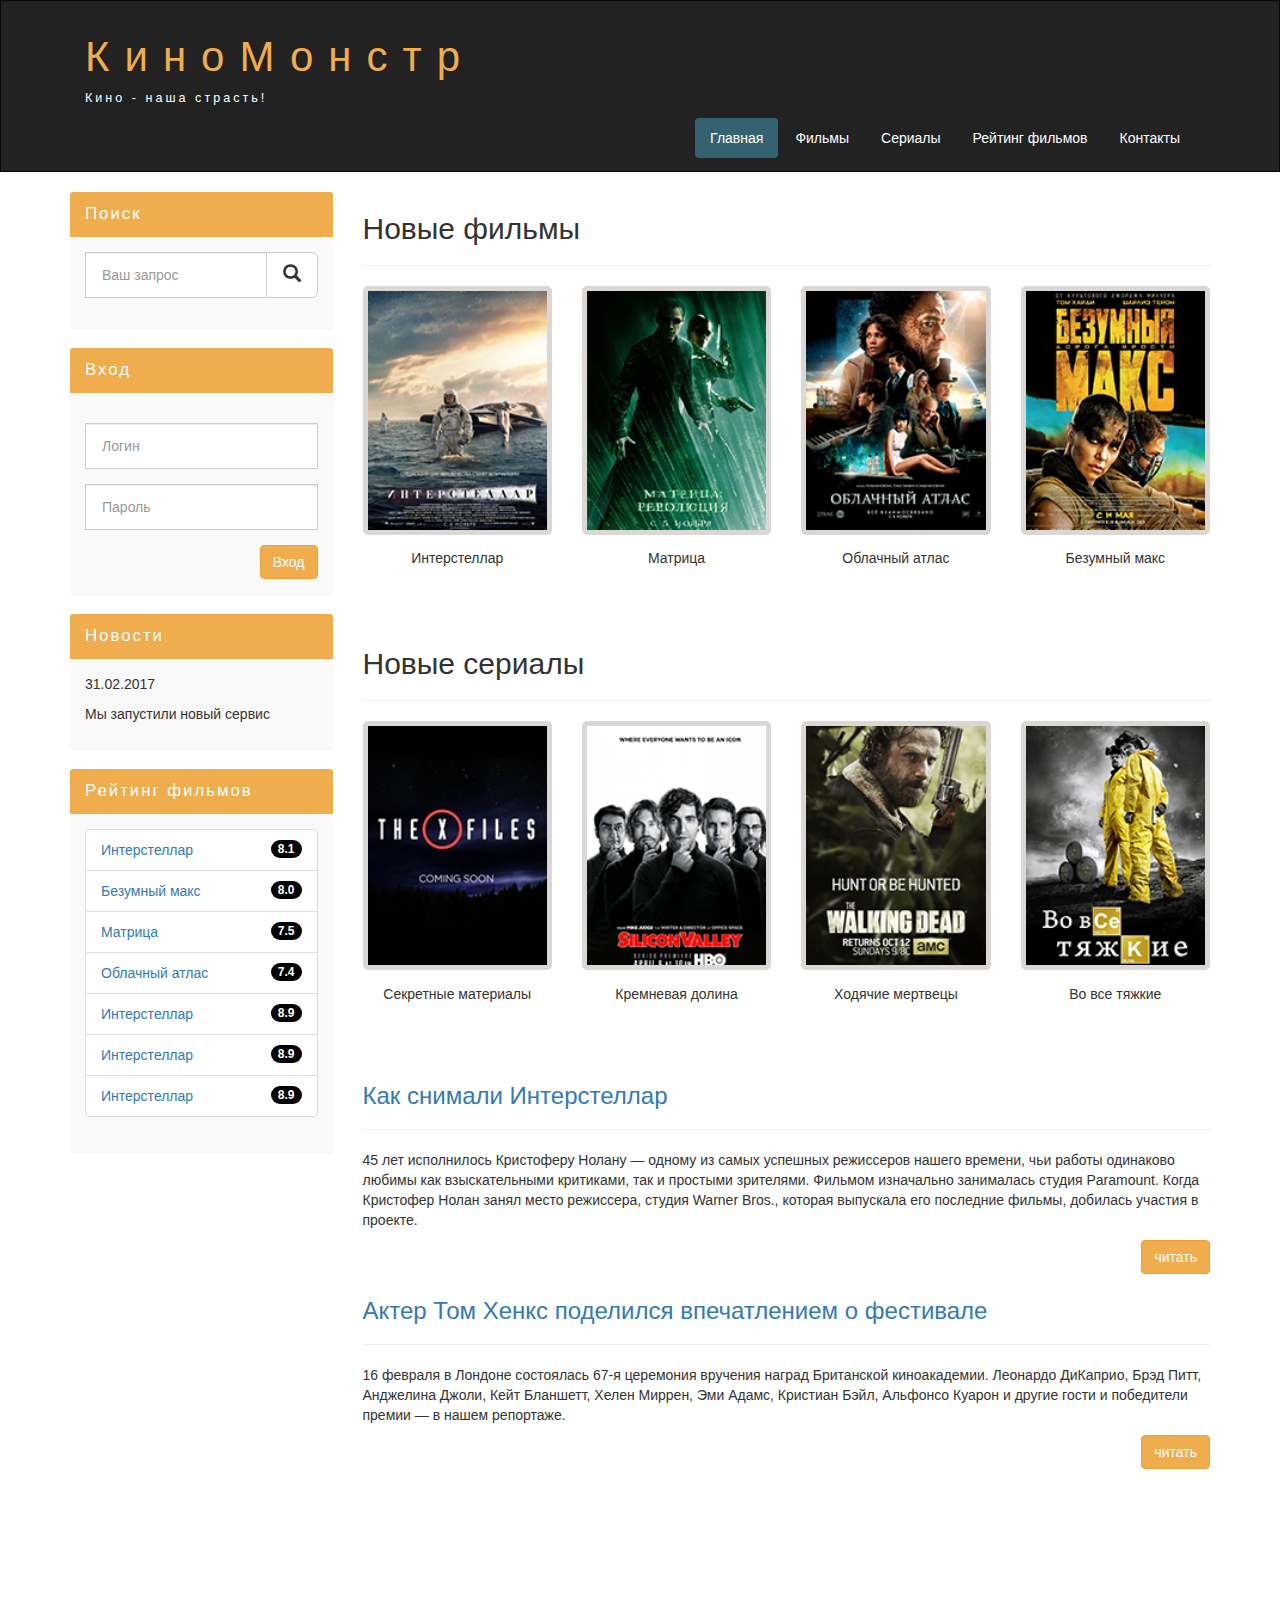
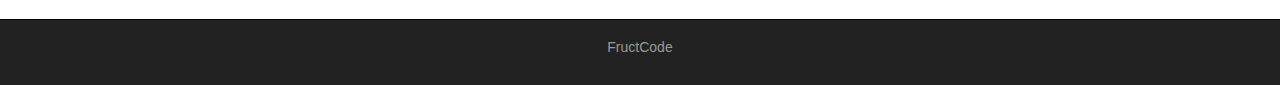
<file: index.html>
<!DOCTYPE html>
<html lang="ru">
  <head>
    <meta charset="utf-8">
    <meta http-equiv="X-UA-Compatible" content="IE=edge">
    <meta name="viewport" content="width=device-width, initial-scale=1">
    <!-- The above 3 meta tags *must* come first in the head; any other head content must come *after* these tags -->
    <title>Киномонстр Bootstrap</title>

    <!-- Bootstrap -->
    <link href="assets/css/bootstrap.min.css" rel="stylesheet">

    <!-- Main style -->
    <link href="assets/css/style.css" rel="stylesheet">

    <!-- HTML5 shim and Respond.js for IE8 support of HTML5 elements and media queries -->
    <!-- WARNING: Respond.js doesn't work if you view the page via file:// -->
    <!--[if lt IE 9]>
      <script src="https://oss.maxcdn.com/html5shiv/3.7.3/html5shiv.min.js"></script>
      <script src="https://oss.maxcdn.com/respond/1.4.2/respond.min.js"></script>
    <![endif]-->
  </head>
  <body>
  
    <div class="container-fluid">
      <div class="row">
       
        <nav role="navigation" class="navbar navbar-inverse">
          
          <div class="container">
            
            <div class="navbar-header header">

              <div class="container">
                
                <div class="row">
                  
                  <div class="col-lg-12">
                    <h1><a href="#">КиноМонстр</a></h1>
                    <p>Кино - наша страсть!</p>
                  </div>

                </div>

              </div>
              
             <button type="button" data-target="#navbarCollapse" data-toggle="collapse" class="navbar-toggle">
               
               <span class="sr-only">Toggle navigation</span>
             <span class="icon-bar"></span>
             <span class="icon-bar"></span>
             <span class="icon-bar"></span>

             </button>

            </div>

            <div id="navbarCollapse" class="collapse navbar-collapse navbar-right">
          
              <ul class="nav nav-pills">
                <li class="active"><a href="index.html">Главная</a></li>
                <li> <a href="films.html">Фильмы</a> </li>
                <li> <a href="#">Сериалы</a> </li>
                <li> <a href="raiting.html">Рейтинг фильмов</a> </li>
                <li> <a href="contact.html">Контакты</a> </li>
              </ul>

            </div>

          </div>

        </nav>

      </div>  
    </div>
    
    <div class="wrapper">
      
      <div class="container">
        
        <div class="row">
          
          <div class="col-lg-9 col-lg-push-3">

          	<form role="search" class="visible-xs">
                <div class="form-group">
                  <div class="input-group">
                    <input type="search" class="form-control input-lg" placeholder="Ваш запрос">
                    <div class="input-group-btn">
                      <button class="btn btn-default btn-lg" type="submit"><i class="glyphicon glyphicon-search"></i></button>
                  </div>
                </div>
              </div>
            </form>
            
              <h2>Новые фильмы</h2>
              <hr>
                <div class="row">
                  
                <div class="films_block col-lg-3 col-md-3 col-sm-3 col-xs-6"> 
                <img src="assets/img/inter.png" alt="интерстеллар">
                <div class="film_label">Интерстеллар</div>
                </div>

                <div class="films_block col-lg-3 col-md-3 col-sm-3 col-xs-6"> 
                <img src="assets/img/matrix.png" alt="матрица">
                <div class="film_label">Матрица</div>
                </div>

                <div class="films_block col-lg-3 col-md-3 col-sm-3 col-xs-6"> 
                <img src="assets/img/cloud.png" alt="облачный атлас">
                <div class="film_label">Облачный атлас</div>
                </div>

                <div class="films_block col-lg-3 col-md-3 col-sm-3 col-xs-6"> 
                <img src="assets/img/max.png" alt="безумный макс">
                <div class="film_label">Безумный макс</div>
                </div>

                </div>

                <div class="margin-8"></div>
          
               <h2>Новые сериалы</h2>
              <hr>
                <div class="row">
                  
                <div class="films_block col-lg-3 col-md-3 col-sm-3 col-xs-6"> 
                <img src="assets/img/xfiles.png" alt="секретные материалы">
                <div class="film_label">Секретные материалы</div>
                </div>

                <div class="films_block col-lg-3 col-md-3 col-sm-3 col-xs-6"> 
                <img src="assets/img/silicon.png" alt="кремневая долина">
                <div class="film_label">Кремневая долина</div>
                </div>

                <div class="films_block col-lg-3 col-md-3 col-sm-3 col-xs-6"> 
                <img src="assets/img/dead.png" alt="ходячие мертвецы">
                <div class="film_label">Ходячие мертвецы</div>
                </div>

                <div class="films_block col-lg-3 col-md-3 col-sm-3 col-xs-6"> 
                <img src="assets/img/breakingbad.png" alt="во все тяжкие">
                <div class="film_label">Во все тяжкие</div>
                </div>

                </div>
                <div class="margin-8"></div>

                <a href="#"><h3>Как снимали Интерстеллар</h3></a>
                <hr>
                <p>

                  45 лет исполнилось Кристоферу Нолану — одному из самых успешных режиссеров нашего времени, чьи работы одинаково любимы как взыскательными критиками, так и простыми зрителями. Фильмом изначально занималась студия Paramount. Когда Кристофер Нолан занял место режиссера, студия Warner Bros., которая выпускала его последние фильмы, добилась участия в проекте.

                </p>

                <a href="#" class="btn btn-warning pull-right">читать</a>

                <div class="margin-8"></div>

                 <a href="#"><h3>Актер Том Хенкс поделился впечатлением о фестивале</h3></a>
                <hr>
                <p>

                  16 февраля в Лондоне состоялась 67-я церемония вручения наград Британской киноакадемии. Леонардо ДиКаприо, Брэд Питт, Анджелина Джоли, Кейт Бланшетт, Хелен Миррен, Эми Адамс, Кристиан Бэйл, Альфонсо Куарон и другие гости и победители премии — в нашем репортаже.

                </p>

                <a href="#" class="btn btn-warning pull-right">читать</a>

                   <div class="margin-8 clear"></div>

          </div>

      <div class="col-lg-3 col-lg-pull-9">
            
        <div class="panel panel-info hidden-xs">
          <div class="panel-heading"><div class="sidebar-header">Поиск</div></div>
            <div class="panel-body">
              <form role="search">
                <div class="form-group">
                  <div class="input-group">
                    <input type="search" class="form-control input-lg" placeholder="Ваш запрос">
                    <div class="input-group-btn">
                      <button class="btn btn-default btn-lg" type="submit"><i class="glyphicon glyphicon-search"></i></button>
                  </div>
                </div>
              </div>
              </form>
          </div>
            
        </div>

         <div class="panel panel-info">
            <div class="panel-heading"><div class="sidebar-header">Вход</div></div>
            <div class="panel-body">

              <form role="form">
                <div class="form-group">
                	<div class="form-group"></div>
                  <input type="text" class="form-control input-lg" placeholder="Логин">
                </div>
                <div class="form-group">
                  <input type="password" class="form-control input-lg" placeholder="Пароль">
                </div>
                <button class="btn btn-warning pull-right" type="submit">Вход</button>
              </form>

            </div>
          </div>

             <div class="panel panel-info">
                          <div class="panel-heading"><div class="sidebar-header">Новости</div></div>
                            <div class="panel-body">
                                
                                <p>31.02.2017</p>
                                <p>Мы запустили новый сервис</p>
                                
                        	</div>    
              </div>  
                  
         <div class="panel panel-info">
            <div class="panel-heading"><div class="sidebar-header">Рейтинг фильмов</div></div>
            <div class="panel-body">

             <ul class="list-group">
               <li class="list-group-item list-group-warning">
                 <span class="badge">8.1</span>
                 <a href="show.html">Интерстеллар</a>
               </li>

               <li class="list-group-item list-group-warning">
                 <span class="badge">8.0</span>
                 <a href="#">Безумный макс</a>
               </li>

               <li class="list-group-item list-group-warning">
                 <span class="badge">7.5</span>
                 <a href="#">Матрица</a>
               </li>

               <li class="list-group-item list-group-warning">
                 <span class="badge">7.4</span>
                 <a href="#">Облачный атлас</a>
               </li>

               <li class="list-group-item list-group-warning">
                 <span class="badge">8.9</span>
                 <a href="#">Интерстеллар</a>
               </li>
               <li class="list-group-item list-group-warning">
                 <span class="badge">8.9</span>
                 <a href="#">Интерстеллар</a>
               </li>


               <li class="list-group-item list-group-warning">
                 <span class="badge">8.9</span>
                 <a href="#">Интерстеллар</a>
               </li>
             </ul>

            </div>
          </div>

          </div>

        </div>

      </div>

      <div class="clear"></div>
    
    </div>

    <footer> 
      <div class="container">

        <p class="text-center"><a href="https://fructcode.com">FructCode</a></p>
        
      </div>
    </footer>

    <!-- jQuery (necessary for Bootstrap's JavaScript plugins) -->
    <script src="https://ajax.googleapis.com/ajax/libs/jquery/1.12.4/jquery.min.js"></script>
    <!-- Include all compiled plugins (below), or include individual files as needed -->
    <script src="assets/js/bootstrap.min.js"></script>
  </body>
</html>
</file>
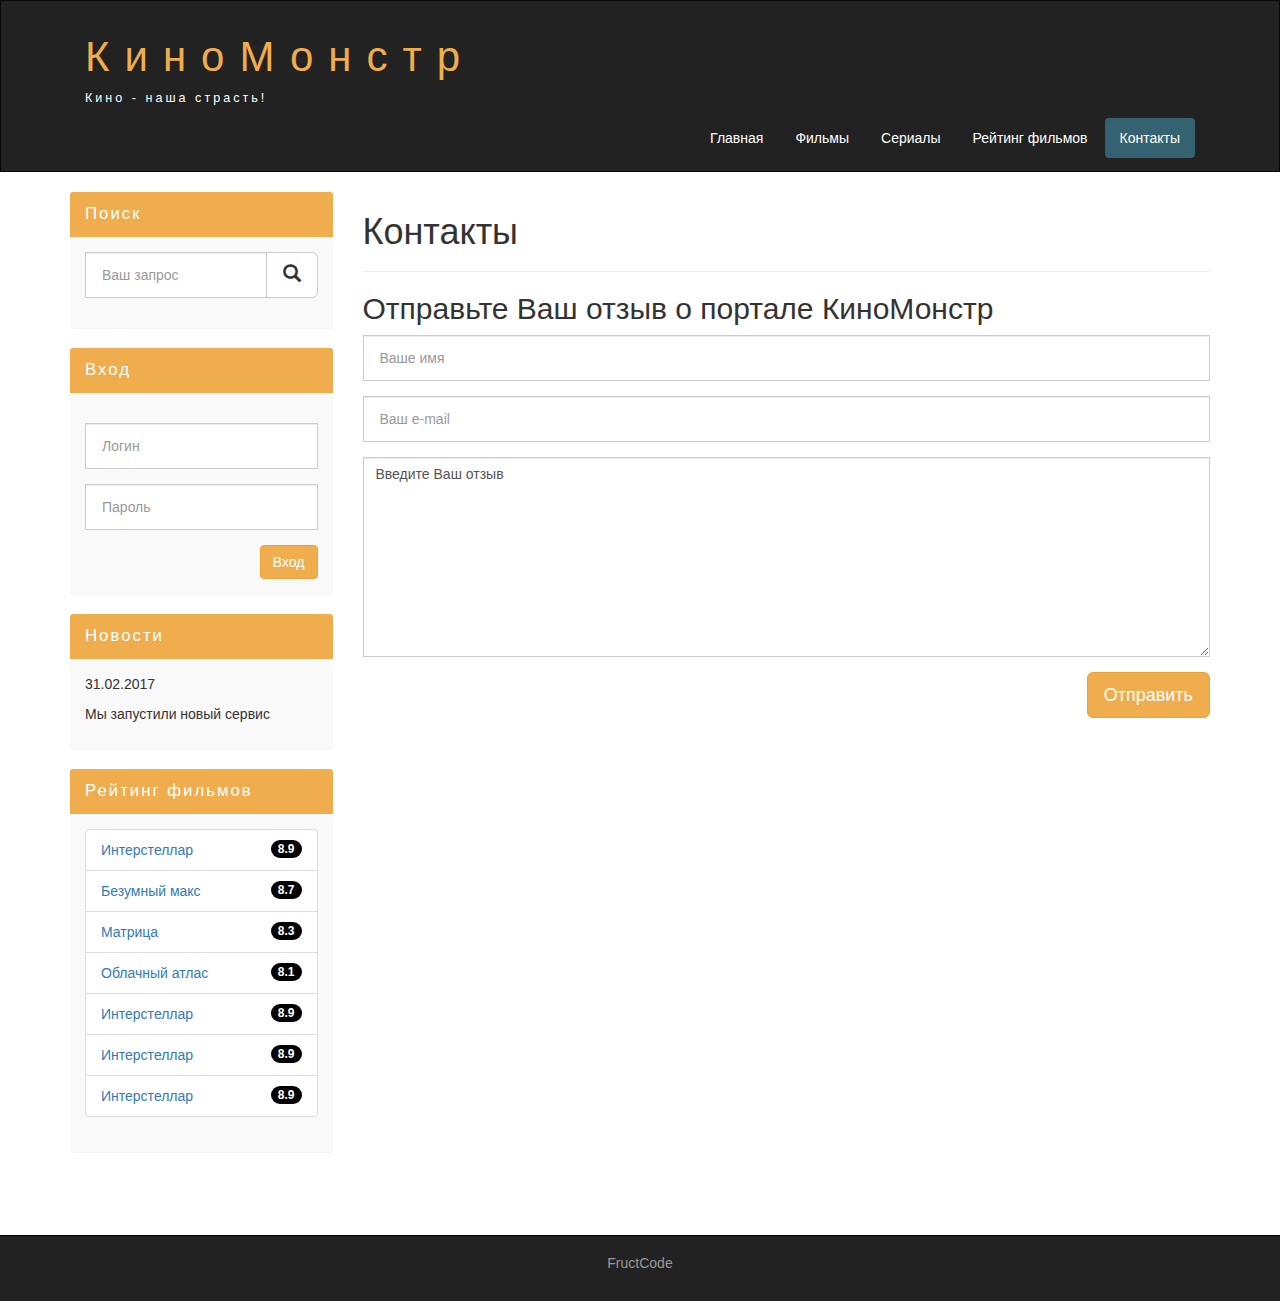
<file: contact.html>
<!DOCTYPE html>
<html lang="ru">
  <head>
    <meta charset="utf-8">
    <meta http-equiv="X-UA-Compatible" content="IE=edge">
    <meta name="viewport" content="width=device-width, initial-scale=1">
    <!-- The above 3 meta tags *must* come first in the head; any other head content must come *after* these tags -->
    <title>Контакты</title>

    <!-- Bootstrap -->
    <link href="assets/css/bootstrap.min.css" rel="stylesheet">

    <!-- Main style -->
    <link href="assets/css/style.css" rel="stylesheet">

    <!-- HTML5 shim and Respond.js for IE8 support of HTML5 elements and media queries -->
    <!-- WARNING: Respond.js doesn't work if you view the page via file:// -->
    <!--[if lt IE 9]>
      <script src="https://oss.maxcdn.com/html5shiv/3.7.3/html5shiv.min.js"></script>
      <script src="https://oss.maxcdn.com/respond/1.4.2/respond.min.js"></script>
    <![endif]-->
  </head>
  <body>
  
    <div class="container-fluid">
      <div class="row">
       
        <nav role="navigation" class="navbar navbar-inverse">
          
          <div class="container">
            
            <div class="navbar-header header">

              <div class="container">
                
                <div class="row">
                  
                  <div class="col-lg-12">
                    <h1><a href="#">КиноМонстр</a></h1>
                    <p>Кино - наша страсть!</p>
                  </div>

                </div>

              </div>
              
             <button type="button" data-target="#navbarCollapse" data-toggle="collapse" class="navbar-toggle">
               
               <span class="sr-only">Toggle navigation</span>
             <span class="icon-bar"></span>
             <span class="icon-bar"></span>
             <span class="icon-bar"></span>

             </button>

            </div>

            <div id="navbarCollapse" class="collapse navbar-collapse navbar-right">
          
              <ul class="nav nav-pills">
                <li><a href="index.html">Главная</a></li>
                <li><a href="films.html">Фильмы</a></li>
                <li><a href="#">Сериалы</a></li>
                <li><a href="raiting.html">Рейтинг фильмов</a></li>
                <li class="active"><a href="contact.html">Контакты</a></li>
              </ul>

            </div>

          </div>

        </nav>

      </div>  
    </div>
    
    <div class="wrapper">
      
      <div class="container">
        
        <div class="row">
          
          <div class="col-lg-9 col-lg-push-3">

          	<form role="search" class="visible-xs">
                <div class="form-group">
                  <div class="input-group">
                    <input type="search" class="form-control input-lg" placeholder="Ваш запрос">
                    <div class="input-group-btn">
                      <button class="btn btn-default btn-lg" type="submit"><i class="glyphicon glyphicon-search"></i></button>
                  </div>
                </div>
              </div>
            </form>


            <h1>Контакты</h1>
            <hr>
            <h2>Отправьте Ваш отзыв о портале КиноМонстр</h2>

            <form>
              <div class="form-group">
                <input type="text" placeholder="Ваше имя" class="form-control input-lg">
              </div>

              <div class="form-group">
                <input type="text" placeholder="Ваш e-mail" class="form-control input-lg">
              </div>

               <div class="form-group">
                <textarea class="form-control">Введите Ваш отзыв</textarea>
          
              </div>
              <button class="btn btn-lg btn-warning pull-right">Отправить</button>
            </form>

            
            <div class="margin-8 clear"></div>

          </div>

      <div class="col-lg-3 col-lg-pull-9">
            
        <div class="panel panel-info hidden-xs">
          <div class="panel-heading"><div class="sidebar-header">Поиск</div></div>
            <div class="panel-body">
              <form role="search">
                <div class="form-group">
                  <div class="input-group">
                    <input type="search" class="form-control input-lg" placeholder="Ваш запрос">
                    <div class="input-group-btn">
                      <button class="btn btn-default btn-lg" type="submit"><i class="glyphicon glyphicon-search"></i></button>
                  </div>
                </div>
              </div>
              </form>
          </div>
            
        </div>

         <div class="panel panel-info">
            <div class="panel-heading"><div class="sidebar-header">Вход</div></div>
            <div class="panel-body">

              <form role="form">
                <div class="form-group">
                	<div class="form-group"></div>
                  <input type="text" class="form-control input-lg" placeholder="Логин">
                </div>
                <div class="form-group">
                  <input type="password" class="form-control input-lg" placeholder="Пароль">
                </div>
                <button class="btn btn-warning pull-right" type="submit">Вход</button>
              </form>

            </div>
          </div>

             <div class="panel panel-info">
                          <div class="panel-heading"><div class="sidebar-header">Новости</div></div>
                            <div class="panel-body">
                                
                                <p>31.02.2017</p>
                                <p>Мы запустили новый сервис</p>
                                
                        	</div>    
              </div>  
                  
         <div class="panel panel-info">
            <div class="panel-heading"><div class="sidebar-header">Рейтинг фильмов</div></div>
            <div class="panel-body">

             <ul class="list-group">
               <li class="list-group-item list-group-warning">
                 <span class="badge">8.9</span>
                 <a href="show.html">Интерстеллар</a>
               </li>

               <li class="list-group-item list-group-warning">
                 <span class="badge">8.7</span>
                 <a href="#">Безумный макс</a>
               </li>

               <li class="list-group-item list-group-warning">
                 <span class="badge">8.3</span>
                 <a href="#">Матрица</a>
               </li>

               <li class="list-group-item list-group-warning">
                 <span class="badge">8.1</span>
                 <a href="#">Облачный атлас</a>
               </li>

               <li class="list-group-item list-group-warning">
                 <span class="badge">8.9</span>
                 <a href="#">Интерстеллар</a>
               </li>
               <li class="list-group-item list-group-warning">
                 <span class="badge">8.9</span>
                 <a href="#">Интерстеллар</a>
               </li>


               <li class="list-group-item list-group-warning">
                 <span class="badge">8.9</span>
                 <a href="#">Интерстеллар</a>
               </li>
             </ul>

            </div>
          </div>

          </div>

        </div>

      </div>

      <div class="clear"></div>
    
    </div>

    <footer> 
      <div class="container">

        <p class="text-center"><a href="https://fructcode.com">FructCode</a></p>
        
      </div>
    </footer>

    <!-- jQuery (necessary for Bootstrap's JavaScript plugins) -->
    <script src="https://ajax.googleapis.com/ajax/libs/jquery/1.12.4/jquery.min.js"></script>
    <!-- Include all compiled plugins (below), or include individual files as needed -->
    <script src="assets/js/bootstrap.min.js"></script>
  </body>
</html>
</file>
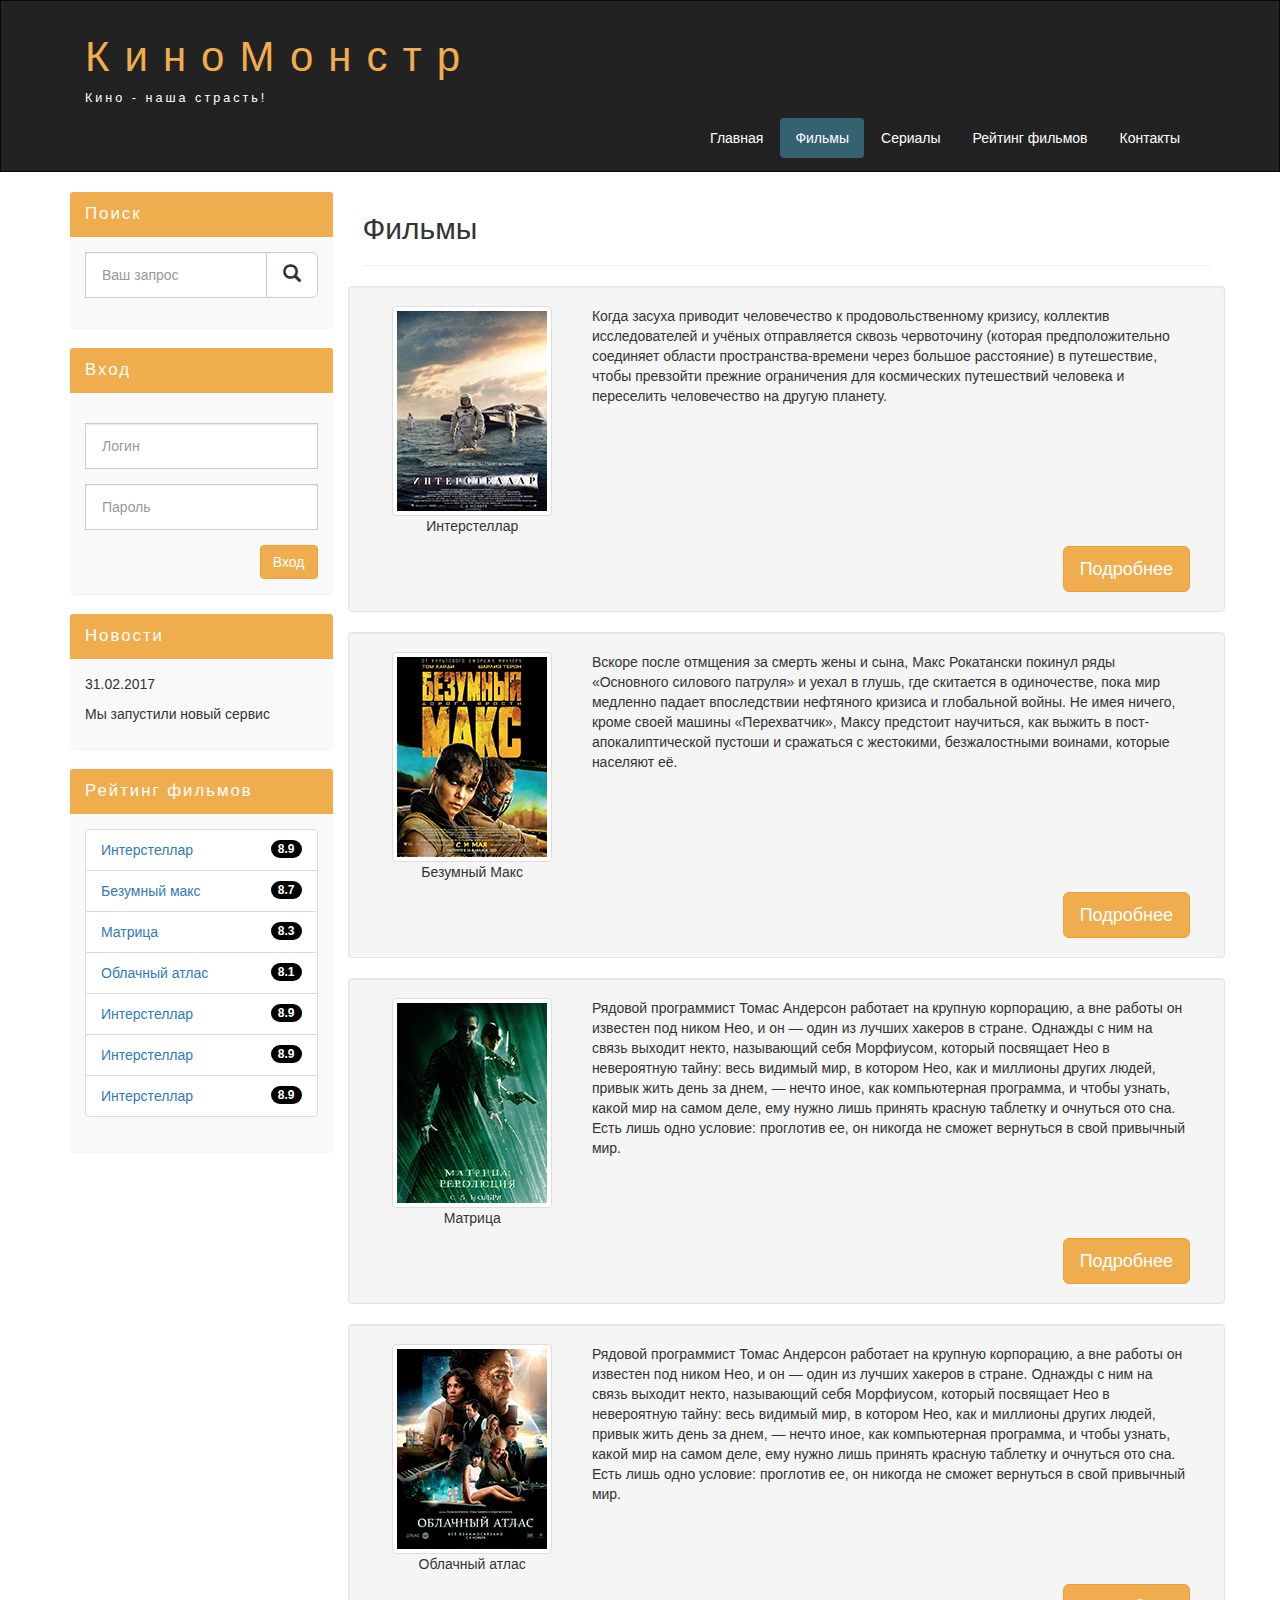
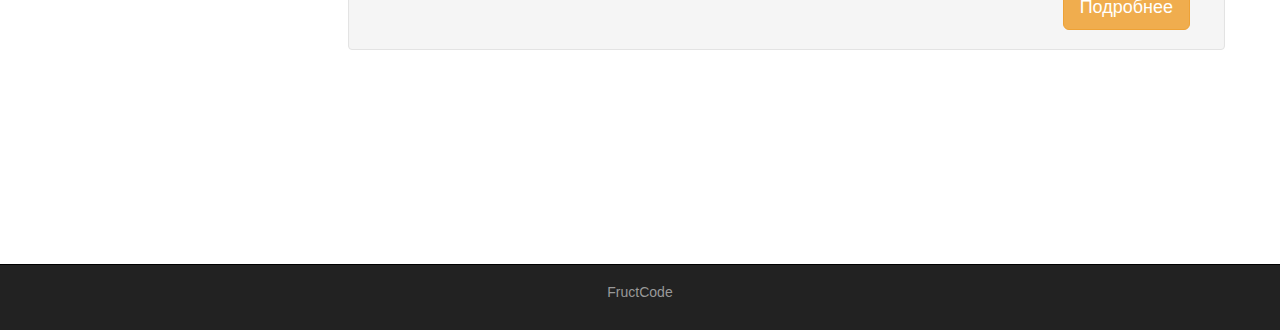
<file: films.html>
<!DOCTYPE html>
<html lang="ru">
  <head>
    <meta charset="utf-8">
    <meta http-equiv="X-UA-Compatible" content="IE=edge">
    <meta name="viewport" content="width=device-width, initial-scale=1">
    <!-- The above 3 meta tags *must* come first in the head; any other head content must come *after* these tags -->
    <title>Фильмы</title>

    <!-- Bootstrap -->
    <link href="assets/css/bootstrap.min.css" rel="stylesheet">

    <!-- Main style -->
    <link href="assets/css/style.css" rel="stylesheet">

    <!-- HTML5 shim and Respond.js for IE8 support of HTML5 elements and media queries -->
    <!-- WARNING: Respond.js doesn't work if you view the page via file:// -->
    <!--[if lt IE 9]>
      <script src="https://oss.maxcdn.com/html5shiv/3.7.3/html5shiv.min.js"></script>
      <script src="https://oss.maxcdn.com/respond/1.4.2/respond.min.js"></script>
    <![endif]-->
  </head>
  <body>
  
    <div class="container-fluid">
      <div class="row">
       
        <nav role="navigation" class="navbar navbar-inverse">
          
          <div class="container">
            
            <div class="navbar-header header">

              <div class="container">
                
                <div class="row">
                  
                  <div class="col-lg-12">
                    <h1><a href="#">КиноМонстр</a></h1>
                    <p>Кино - наша страсть!</p>
                  </div>

                </div>

              </div>
              
             <button type="button" data-target="#navbarCollapse" data-toggle="collapse" class="navbar-toggle">
               
               <span class="sr-only">Toggle navigation</span>
             <span class="icon-bar"></span>
             <span class="icon-bar"></span>
             <span class="icon-bar"></span>

             </button>

            </div>

            <div id="navbarCollapse" class="collapse navbar-collapse navbar-right">
          
              <ul class="nav nav-pills">
                <li><a href="index.html">Главная</a></li>
                <li class="active"> <a href="films.html">Фильмы</a> </li>
                <li> <a href="#">Сериалы</a> </li>
                <li> <a href="raiting.html">Рейтинг фильмов</a> </li>
                <li> <a href="contact.html">Контакты</a> </li>
              </ul>

            </div>

          </div>

        </nav>

      </div>  
    </div>
    
    <div class="wrapper">
      
      <div class="container">
        
        <div class="row">
          
          <div class="col-lg-9 col-lg-push-3">

          	<form role="search" class="visible-xs">
                <div class="form-group">
                  <div class="input-group">
                    <input type="search" class="form-control input-lg" placeholder="Ваш запрос">
                    <div class="input-group-btn">
                      <button class="btn btn-default btn-lg" type="submit"><i class="glyphicon glyphicon-search"></i></button>
                  </div>
                </div>
              </div>
            </form>
            
              <h2>Фильмы</h2>
              <hr>
              <div class="row">
                <div class="well clearfix">
                  <div class="col-lg-3 col-md-2 text-center">
                    <img class="img-thumbnail" src="assets/img/inter.png" alt="Интерстеллар">
                    <p>Интерстеллар</p>
                  </div>
                  <div class="col-lg-9 col-md-10">
                    <p>Когда засуха приводит человечество к продовольственному кризису, коллектив исследователей и учёных отправляется сквозь червоточину (которая предположительно соединяет области пространства-времени через большое расстояние) в путешествие, чтобы превзойти прежние ограничения для космических путешествий человека и переселить человечество на другую планету.</p>
                  </div>
                  <div class="col-lg-12">
                    <a href="show.html" class="btn btn-lg btn-warning pull-right">Подробнее</a>
                  </div>
                </div>
              </div>

             

              <div class="row">
                <div class="well clearfix">
                  <div class="col-lg-3 col-md-2 text-center">
                    <img class="img-thumbnail" src="assets/img/max.png" alt="Безумный Макс">
                    <p>Безумный Макс</p>
                  </div>
                  <div class="col-lg-9 col-md-10">
                    <p>
                      Вскоре после отмщения за смерть жены и сына, Макс Рокатански покинул ряды «Основного силового патруля» и уехал в глушь, где скитается в одиночестве, пока мир медленно падает впоследствии нефтяного кризиса и глобальной войны. Не имея ничего, кроме своей машины «Перехватчик», Максу предстоит научиться, как выжить в пост-апокалиптической пустоши и сражаться с жестокими, безжалостными воинами, которые населяют её.
                    </p>
                  </div>
                  <div class="col-lg-12">
                    <a href="" class="btn btn-lg btn-warning pull-right">Подробнее</a>
                  </div>
                </div>
              </div>


              <div class="row">
                <div class="well clearfix">
                  <div class="col-lg-3 col-md-2 text-center">
                    <img class="img-thumbnail" src="assets/img/matrix.png" alt="Матрица">
                    <p>Матрица</p>
                  </div>
                  <div class="col-lg-9 col-md-10">
                    <p>
                      Рядовой программист Томас Андерсон работает на крупную корпорацию, а вне работы он известен под ником Нео, и он — один из лучших хакеров в стране. Однажды с ним на связь выходит некто, называющий себя Морфиусом, который посвящает Нео в невероятную тайну: весь видимый мир, в котором Нео, как и миллионы других людей, привык жить день за днем, — нечто иное, как компьютерная программа, и чтобы узнать, какой мир на самом деле, ему нужно лишь принять красную таблетку и очнуться ото сна. Есть лишь одно условие: проглотив ее, он никогда не сможет вернуться в свой привычный мир.
                    </p>
                  </div>
                  <div class="col-lg-12">
                    <a href="" class="btn btn-lg btn-warning pull-right">Подробнее</a>
                  </div>
                </div>
              </div>


            <div class="row">
                <div class="well clearfix">
                  <div class="col-lg-3 col-md-2 text-center">
                    <img class="img-thumbnail" src="assets/img/cloud.png" alt="Облачный атлас">
                    <p>Облачный атлас</p>
                  </div>
                  <div class="col-lg-9 col-md-10">
                    <p>
                      Рядовой программист Томас Андерсон работает на крупную корпорацию, а вне работы он известен под ником Нео, и он — один из лучших хакеров в стране. Однажды с ним на связь выходит некто, называющий себя Морфиусом, который посвящает Нео в невероятную тайну: весь видимый мир, в котором Нео, как и миллионы других людей, привык жить день за днем, — нечто иное, как компьютерная программа, и чтобы узнать, какой мир на самом деле, ему нужно лишь принять красную таблетку и очнуться ото сна. Есть лишь одно условие: проглотив ее, он никогда не сможет вернуться в свой привычный мир.
                    </p>
                  </div>
                  <div class="col-lg-12">
                    <a href="" class="btn btn-lg btn-warning pull-right">Подробнее</a>
                  </div>
                </div>
              </div>

 <div class="margin-8 clear"></div>
          </div>

      <div class="col-lg-3 col-lg-pull-9">
            
        <div class="panel panel-info hidden-xs">
          <div class="panel-heading"><div class="sidebar-header">Поиск</div></div>
            <div class="panel-body">
              <form role="search">
                <div class="form-group">
                  <div class="input-group">
                    <input type="search" class="form-control input-lg" placeholder="Ваш запрос">
                    <div class="input-group-btn">
                      <button class="btn btn-default btn-lg" type="submit"><i class="glyphicon glyphicon-search"></i></button>
                  </div>
                </div>
              </div>
              </form>
          </div>
            
        </div>

         <div class="panel panel-info">
            <div class="panel-heading"><div class="sidebar-header">Вход</div></div>
            <div class="panel-body">

              <form role="form">
                <div class="form-group">
                	<div class="form-group"></div>
                  <input type="text" class="form-control input-lg" placeholder="Логин">
                </div>
                <div class="form-group">
                  <input type="password" class="form-control input-lg" placeholder="Пароль">
                </div>
                <button class="btn btn-warning pull-right" type="submit">Вход</button>
              </form>

            </div>
          </div>

             <div class="panel panel-info">
                          <div class="panel-heading"><div class="sidebar-header">Новости</div></div>
                            <div class="panel-body">
                                
                                <p>31.02.2017</p>
                                <p>Мы запустили новый сервис</p>
                                
                        	</div>    
              </div>  
                  
         <div class="panel panel-info">
            <div class="panel-heading"><div class="sidebar-header">Рейтинг фильмов</div></div>
            <div class="panel-body">

             <ul class="list-group">
               <li class="list-group-item list-group-warning">
                 <span class="badge">8.9</span>
                 <a href="show.html">Интерстеллар</a>
               </li>

               <li class="list-group-item list-group-warning">
                 <span class="badge">8.7</span>
                 <a href="#">Безумный макс</a>
               </li>

               <li class="list-group-item list-group-warning">
                 <span class="badge">8.3</span>
                 <a href="#">Матрица</a>
               </li>

               <li class="list-group-item list-group-warning">
                 <span class="badge">8.1</span>
                 <a href="#">Облачный атлас</a>
               </li>

               <li class="list-group-item list-group-warning">
                 <span class="badge">8.9</span>
                 <a href="#">Интерстеллар</a>
               </li>
               <li class="list-group-item list-group-warning">
                 <span class="badge">8.9</span>
                 <a href="#">Интерстеллар</a>
               </li>


               <li class="list-group-item list-group-warning">
                 <span class="badge">8.9</span>
                 <a href="#">Интерстеллар</a>
               </li>
             </ul>

            </div>
          </div>

          </div>

        </div>

      </div>

      <div class="clear"></div>
    
    </div>

    <footer> 
      <div class="container">

        <p class="text-center"><a href="https://fructcode.com">FructCode</a></p>
        
      </div>
    </footer>

    <!-- jQuery (necessary for Bootstrap's JavaScript plugins) -->
    <script src="https://ajax.googleapis.com/ajax/libs/jquery/1.12.4/jquery.min.js"></script>
    <!-- Include all compiled plugins (below), or include individual files as needed -->
    <script src="assets/js/bootstrap.min.js"></script>
  </body>
</html>
</file>
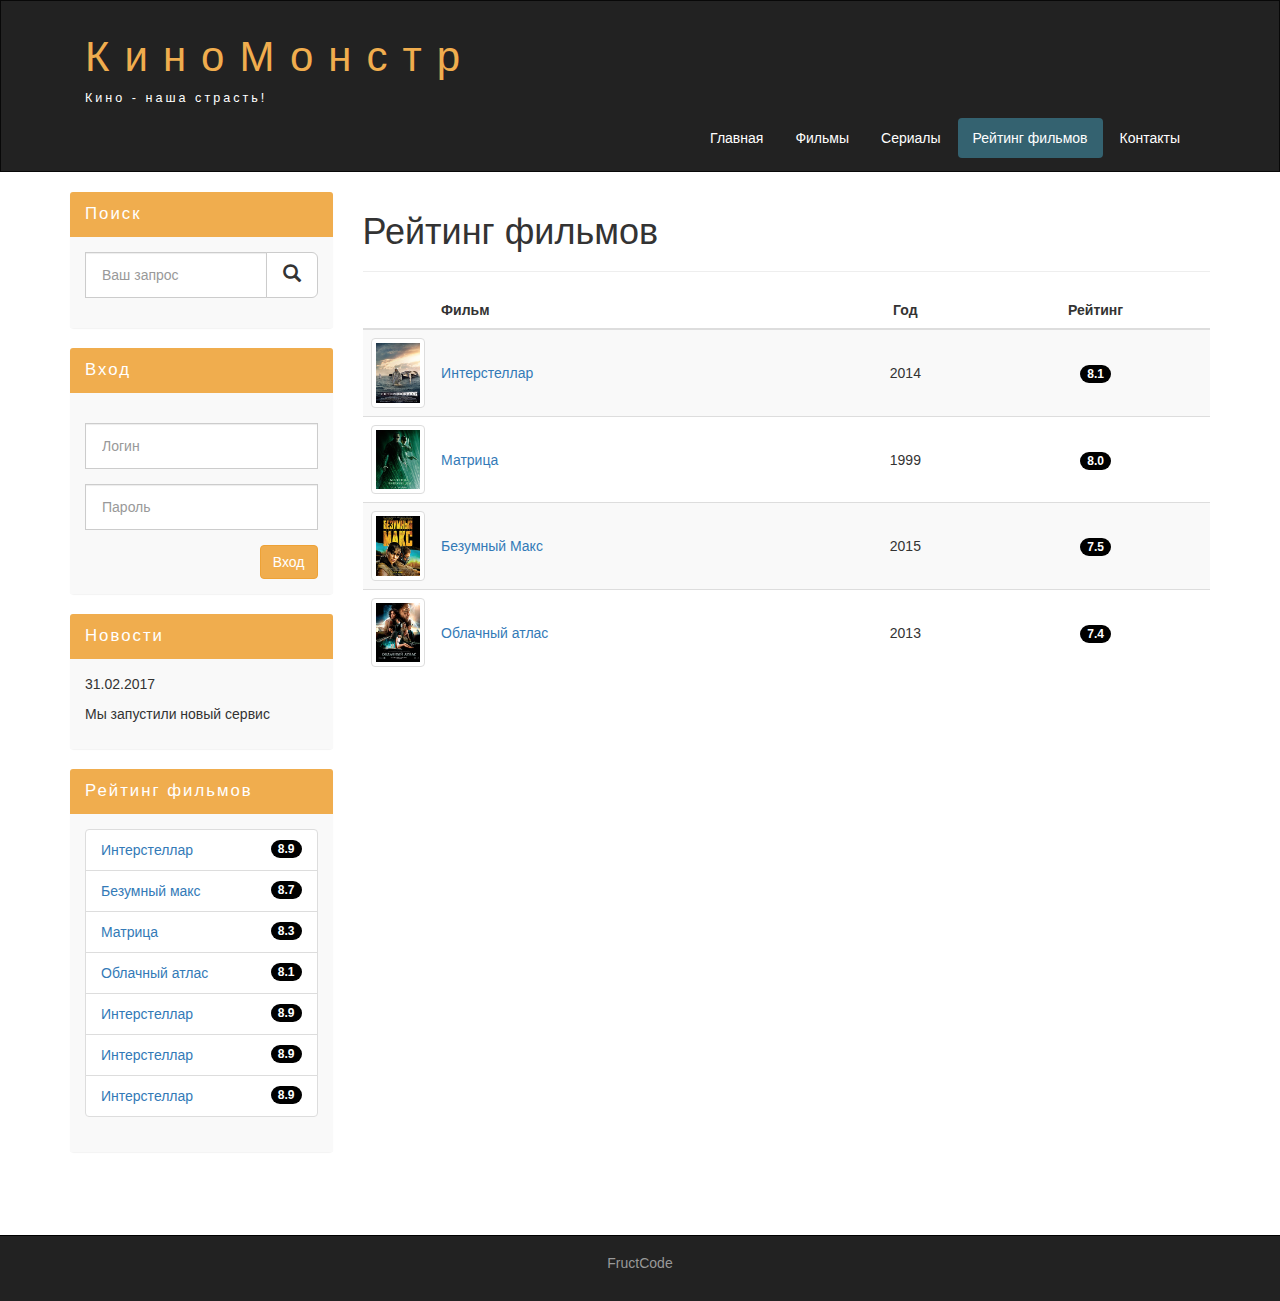
<file: raiting.html>
﻿<!DOCTYPE html>
<html lang="ru">
  <head>
    <meta charset="utf-8">
    <meta http-equiv="X-UA-Compatible" content="IE=edge">
    <meta name="viewport" content="width=device-width, initial-scale=1">
    <!-- The above 3 meta tags *must* come first in the head; any other head content must come *after* these tags -->
    <title>Рейтинг фильмов</title>

    <!-- Bootstrap -->
    <link href="assets/css/bootstrap.min.css" rel="stylesheet">

    <!-- Main style -->
    <link href="assets/css/style.css" rel="stylesheet">

    <!-- HTML5 shim and Respond.js for IE8 support of HTML5 elements and media queries -->
    <!-- WARNING: Respond.js doesn't work if you view the page via file:// -->
    <!--[if lt IE 9]>
      <script src="https://oss.maxcdn.com/html5shiv/3.7.3/html5shiv.min.js"></script>
      <script src="https://oss.maxcdn.com/respond/1.4.2/respond.min.js"></script>
    <![endif]-->
  </head>
  <body>
  
    <div class="container-fluid">
      <div class="row">
       
        <nav role="navigation" class="navbar navbar-inverse">
          
          <div class="container">
            
            <div class="navbar-header header">

              <div class="container">
                
                <div class="row">
                  
                  <div class="col-lg-12">
                    <h1><a href="#">КиноМонстр</a></h1>
                    <p>Кино - наша страсть!</p>
                  </div>

                </div>

              </div>
              
             <button type="button" data-target="#navbarCollapse" data-toggle="collapse" class="navbar-toggle">
               
               <span class="sr-only">Toggle navigation</span>
             <span class="icon-bar"></span>
             <span class="icon-bar"></span>
             <span class="icon-bar"></span>

             </button>

            </div>

            <div id="navbarCollapse" class="collapse navbar-collapse navbar-right">
          
              <ul class="nav nav-pills">
                <li><a href="index.html">Главная</a></li>
                <li> <a href="films.html">Фильмы</a> </li>
                <li> <a href="#">Сериалы</a> </li>
                <li class="active"> <a href="raiting.html">Рейтинг фильмов</a> </li>
                <li> <a href="contact.html">Контакты</a> </li>
              </ul>

            </div>

          </div>

        </nav>

      </div>  
    </div>
    
    <div class="wrapper">
      
      <div class="container">
        
        <div class="row">
          
          <div class="col-lg-9 col-lg-push-3">

          	<form role="search" class="visible-xs">
                <div class="form-group">
                  <div class="input-group">
                    <input type="search" class="form-control input-lg" placeholder="Ваш запрос">
                    <div class="input-group-btn">
                      <button class="btn btn-default btn-lg" type="submit"><i class="glyphicon glyphicon-search"></i></button>
                  </div>
                </div>
              </div>
            </form>
            
             <h1>Рейтинг фильмов</h1>
             <hr>
             <table class="table table-striped">
              <thead>
                <tr>
                  <th></th>
                  <th>Фильм</th>
                  <th class="text-center">Год</th>
                  <th class="text-center">Рейтинг</th>
                </tr>
              </thead>

              <tbody>

              <tr>
                <td class="col-lg-1 col-md-1 col-sm-1 col-sm-1"><img class="img-reponsive img-thumbnail" src="assets/img/inter.png" alt="Интерстеллар"></td>
                <td class="vert-align"><a href="show.html">Интерстеллар</a></td>
                <td class="text-center vert-align">2014</td>
                <td class="text-center vert-align"><span class="badge">8.1</span></td>
              </tr>
              <tr>

                <td class="col-lg-1 col-md-1 col-sm-1 col-sm-1"><img class="img-reponsive img-thumbnail" src="assets/img/matrix.png" alt="Матрица"></td>
                <td class="vert-align"><a href="#">Матрица</a></td>
                <td class="text-center vert-align">1999</td>
                <td class="text-center vert-align"><span class="badge">8.0</span></td>
              </tr>

              <tr>
                <td class="col-lg-1 col-md-1 col-sm-1 col-sm-1"><img class="img-reponsive img-thumbnail" src="assets/img/max.png" alt="Безумный Макс"></td>
                <td class="vert-align"><a href="#">Безумный Макс</a></td>
                <td class="text-center vert-align">2015</td>
                <td class="text-center vert-align"><span class="badge">7.5</span></td>
              </tr>

             
            <tr>
                <td class="col-lg-1 col-md-1 col-sm-1 col-sm-1"><img class="img-reponsive img-thumbnail" src="assets/img/cloud.png" alt="Облачный атлас"></td>
                <td class="vert-align"><a href="#">Облачный атлас</a></td>
                <td class="text-center vert-align">2013</td>
                <td class="text-center vert-align"><span class="badge">7.4</span></td>
              </tr>
              </tbody>
                
              
             </table>

              <div class="margin-8 clear"></div>

          </div>

      <div class="col-lg-3 col-lg-pull-9">
            
        <div class="panel panel-info hidden-xs">
          <div class="panel-heading"><div class="sidebar-header">Поиск</div></div>
            <div class="panel-body">
              <form role="search">
                <div class="form-group">
                  <div class="input-group">
                    <input type="search" class="form-control input-lg" placeholder="Ваш запрос">
                    <div class="input-group-btn">
                      <button class="btn btn-default btn-lg" type="submit"><i class="glyphicon glyphicon-search"></i></button>
                  </div>
                </div>
              </div>
              </form>
          </div>
            
        </div>

         <div class="panel panel-info">
            <div class="panel-heading"><div class="sidebar-header">Вход</div></div>
            <div class="panel-body">

              <form role="form">
                <div class="form-group">
                	<div class="form-group"></div>
                  <input type="text" class="form-control input-lg" placeholder="Логин">
                </div>
                <div class="form-group">
                  <input type="password" class="form-control input-lg" placeholder="Пароль">
                </div>
                <button class="btn btn-warning pull-right" type="submit">Вход</button>
              </form>

            </div>
          </div>

             <div class="panel panel-info">
                          <div class="panel-heading"><div class="sidebar-header">Новости</div></div>
                            <div class="panel-body">
                                
                                <p>31.02.2017</p>
                                <p>Мы запустили новый сервис</p>
                                
                        	</div>    
              </div>  
                  
         <div class="panel panel-info">
            <div class="panel-heading"><div class="sidebar-header">Рейтинг фильмов</div></div>
            <div class="panel-body">

             <ul class="list-group">
               <li class="list-group-item list-group-warning">
                 <span class="badge">8.9</span>
                 <a href="show.html">Интерстеллар</a>
               </li>

               <li class="list-group-item list-group-warning">
                 <span class="badge">8.7</span>
                 <a href="#">Безумный макс</a>
               </li>

               <li class="list-group-item list-group-warning">
                 <span class="badge">8.3</span>
                 <a href="#">Матрица</a>
               </li>

               <li class="list-group-item list-group-warning">
                 <span class="badge">8.1</span>
                 <a href="#">Облачный атлас</a>
               </li>

               <li class="list-group-item list-group-warning">
                 <span class="badge">8.9</span>
                 <a href="#">Интерстеллар</a>
               </li>
               <li class="list-group-item list-group-warning">
                 <span class="badge">8.9</span>
                 <a href="#">Интерстеллар</a>
               </li>


               <li class="list-group-item list-group-warning">
                 <span class="badge">8.9</span>
                 <a href="#">Интерстеллар</a>
               </li>
             </ul>

            </div>
          </div>

          </div>

        </div>

      </div>

      <div class="clear"></div>
    
    </div>

    <footer> 
      <div class="container">

        <p class="text-center"><a href="https://fructcode.com">FructCode</a></p>
        
      </div>
    </footer>

    <!-- jQuery (necessary for Bootstrap's JavaScript plugins) -->
    <script src="https://ajax.googleapis.com/ajax/libs/jquery/1.12.4/jquery.min.js"></script>
    <!-- Include all compiled plugins (below), or include individual files as needed -->
    <script src="assets/js/bootstrap.min.js"></script>
  </body>
</html>
</file>
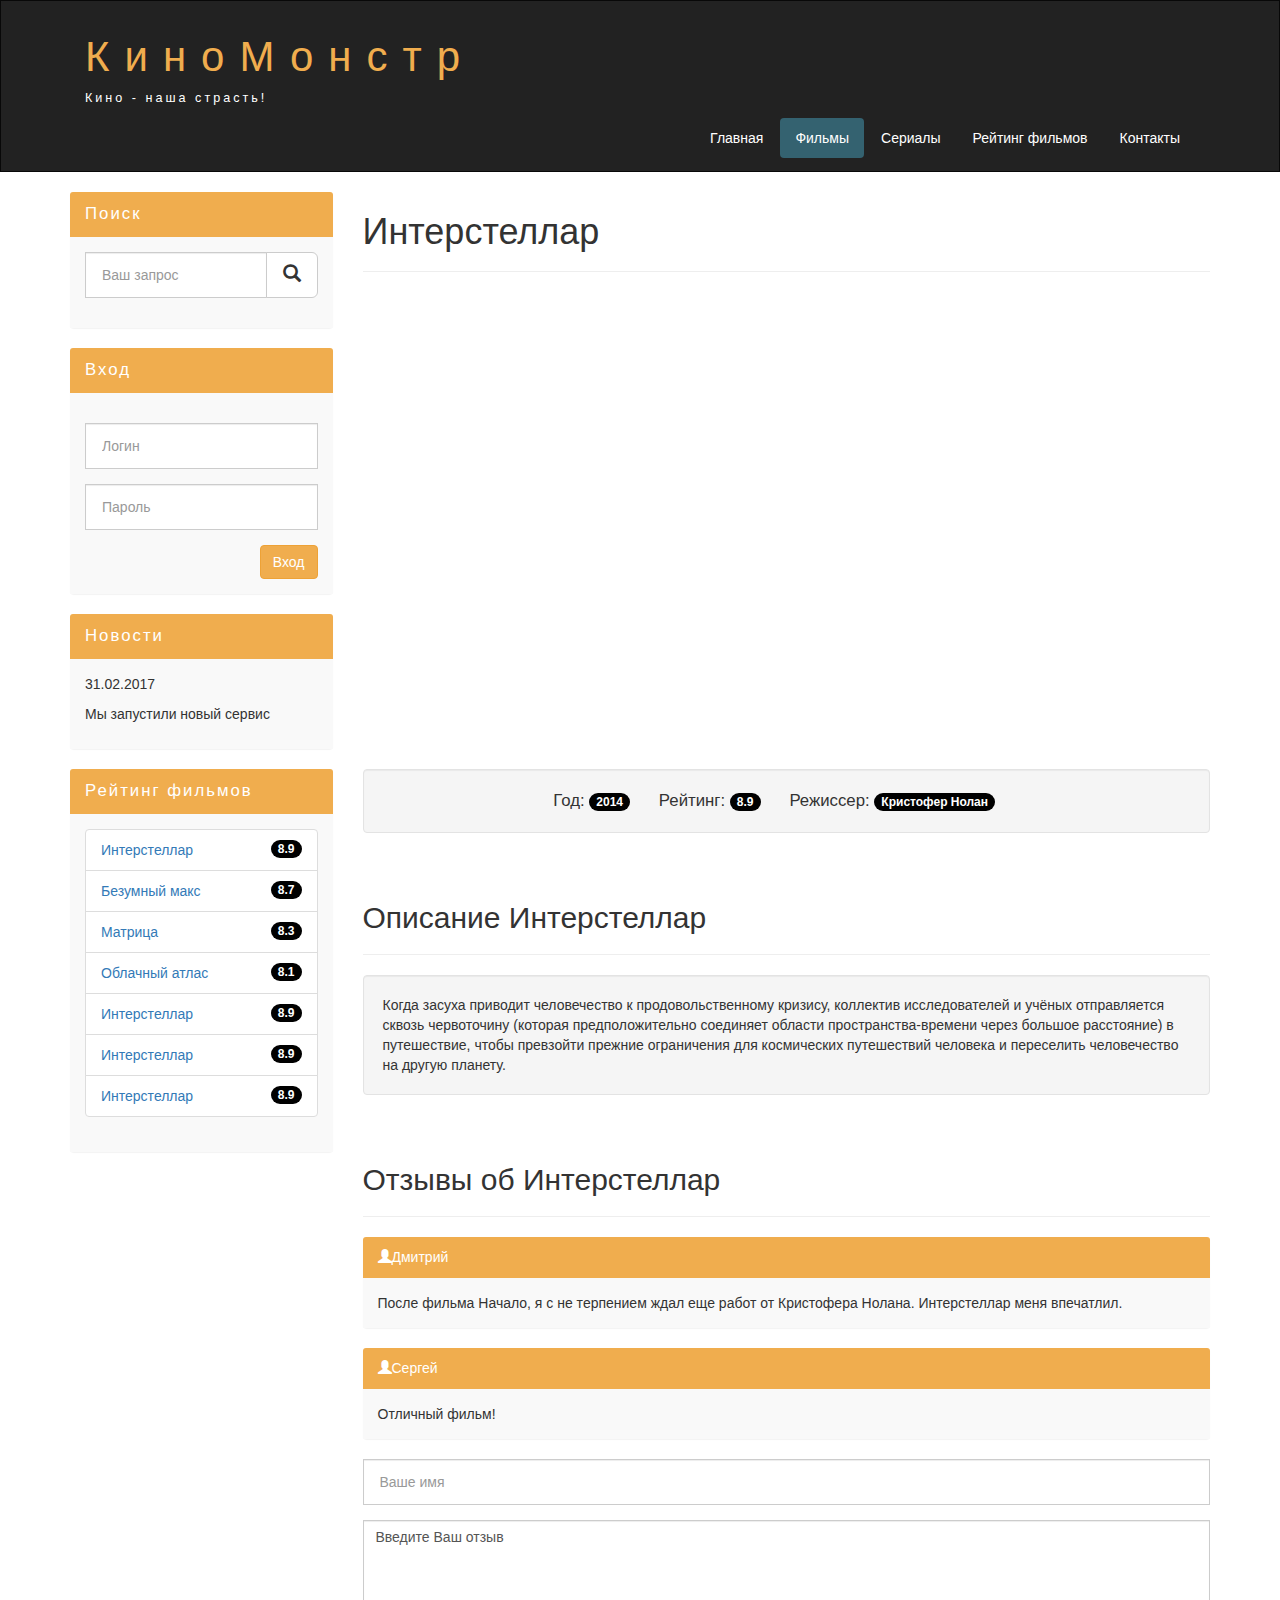
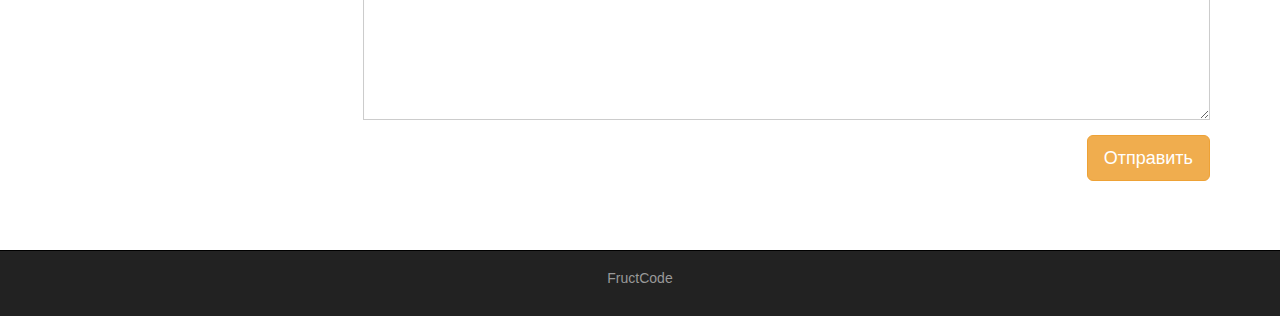
<file: show.html>
<!DOCTYPE html>
<html lang="ru">
  <head>
    <meta charset="utf-8">
    <meta http-equiv="X-UA-Compatible" content="IE=edge">
    <meta name="viewport" content="width=device-width, initial-scale=1">
    <!-- The above 3 meta tags *must* come first in the head; any other head content must come *after* these tags -->
    <title>Фильм Интерстеллар</title>

    <!-- Bootstrap -->
    <link href="assets/css/bootstrap.min.css" rel="stylesheet">

    <!-- Main style -->
    <link href="assets/css/style.css" rel="stylesheet">

    <!-- HTML5 shim and Respond.js for IE8 support of HTML5 elements and media queries -->
    <!-- WARNING: Respond.js doesn't work if you view the page via file:// -->
    <!--[if lt IE 9]>
      <script src="https://oss.maxcdn.com/html5shiv/3.7.3/html5shiv.min.js"></script>
      <script src="https://oss.maxcdn.com/respond/1.4.2/respond.min.js"></script>
    <![endif]-->
  </head>
  <body>
  
    <div class="container-fluid">
      <div class="row">
       
        <nav role="navigation" class="navbar navbar-inverse">
          
          <div class="container">
            
            <div class="navbar-header header">

              <div class="container">
                
                <div class="row">
                  
                  <div class="col-lg-12">
                    <h1><a href="#">КиноМонстр</a></h1>
                    <p>Кино - наша страсть!</p>
                  </div>

                </div>

              </div>
              
             <button type="button" data-target="#navbarCollapse" data-toggle="collapse" class="navbar-toggle">
               
               <span class="sr-only">Toggle navigation</span>
             <span class="icon-bar"></span>
             <span class="icon-bar"></span>
             <span class="icon-bar"></span>

             </button>

            </div>

            <div id="navbarCollapse" class="collapse navbar-collapse navbar-right">
          
              <ul class="nav nav-pills">
                <li><a href="index.html">Главная</a></li>
                <li class="active"><a href="films.html">Фильмы</a></li>
                <li><a href="#">Сериалы</a></li>
                <li><a href="raiting.html">Рейтинг фильмов</a></li>
                <li><a href="contact.html">Контакты</a></li>
              </ul>

            </div>

          </div>

        </nav>

      </div>  
    </div>
    
    <div class="wrapper">
      
      <div class="container">
        
        <div class="row">
          
          <div class="col-lg-9 col-lg-push-3">

          	<form role="search" class="visible-xs">
                <div class="form-group">
                  <div class="input-group">
                    <input type="search" class="form-control input-lg" placeholder="Ваш запрос">
                    <div class="input-group-btn">
                      <button class="btn btn-default btn-lg" type="submit"><i class="glyphicon glyphicon-search"></i></button>
                  </div>
                </div>
              </div>
            </form>


            <h1>Интерстеллар</h1>
            <hr>
            <div class="embed-responsive embed-responsive-16by9">
              <iframe class="embed-responsive-item" src="https://www.youtube.com/embed/R5KHoE_8dgo?showinfo=0" frameborder="0" allowfullscreen></iframe>
            </div>
            <div class="well info-block text-center">
                Год: <span class="badge">2014</span>
                Рейтинг: <span class="badge">8.9</span>
                Режиссер: <span class="badge">Кристофер Нолан</span>
            </div>

            <div class="margin-8"></div>

            <h2>Описание Интерстеллар</h2>
            <hr>
            <div class="well">
              Когда засуха приводит человечество к продовольственному кризису, коллектив исследователей и учёных отправляется сквозь червоточину (которая предположительно соединяет области пространства-времени через большое расстояние) в путешествие, чтобы превзойти прежние ограничения для космических путешествий человека и переселить человечество на другую планету.
            </div>
            
            <div class="margin-8"></div>

            <h2>Отзывы об Интерстеллар</h2>
            <hr>

            <div class="panel panel-info">
              <div class="panel-heading"><i class="glyphicon glyphicon-user"></i><span>Дмитрий</span></div>
              <div class="panel-body">
                После фильма Начало, я с не терпением ждал еще работ от Кристофера Нолана. Интерстеллар меня впечатлил.
              </div>
            </div>

            <div class="panel panel-info">
              <div class="panel-heading"><i class="glyphicon glyphicon-user"></i><span>Сергей</span></div>
              <div class="panel-body">
                Отличный фильм!
              </div>
            </div>

            <form>
              <div class="form-group">
                <input type="text" placeholder="Ваше имя" class="form-control input-lg">
              </div>

               <div class="form-group">
                <textarea class="form-control">Введите Ваш отзыв</textarea>
          
              </div>
              <button class="btn btn-lg btn-warning pull-right">Отправить</button>
            </form>

            
            <div class="margin-8"></div>

          </div>

      <div class="col-lg-3 col-lg-pull-9">
            
        <div class="panel panel-info hidden-xs">
          <div class="panel-heading"><div class="sidebar-header">Поиск</div></div>
            <div class="panel-body">
              <form role="search">
                <div class="form-group">
                  <div class="input-group">
                    <input type="search" class="form-control input-lg" placeholder="Ваш запрос">
                    <div class="input-group-btn">
                      <button class="btn btn-default btn-lg" type="submit"><i class="glyphicon glyphicon-search"></i></button>
                  </div>
                </div>
              </div>
              </form>
          </div>
            
        </div>

         <div class="panel panel-info">
            <div class="panel-heading"><div class="sidebar-header">Вход</div></div>
            <div class="panel-body">

              <form role="form">
                <div class="form-group">
                	<div class="form-group"></div>
                  <input type="text" class="form-control input-lg" placeholder="Логин">
                </div>
                <div class="form-group">
                  <input type="password" class="form-control input-lg" placeholder="Пароль">
                </div>
                <button class="btn btn-warning pull-right" type="submit">Вход</button>
              </form>

            </div>
          </div>

             <div class="panel panel-info">
                          <div class="panel-heading"><div class="sidebar-header">Новости</div></div>
                            <div class="panel-body">
                                
                                <p>31.02.2017</p>
                                <p>Мы запустили новый сервис</p>
                                
                        	</div>    
              </div>  
                  
         <div class="panel panel-info">
            <div class="panel-heading"><div class="sidebar-header">Рейтинг фильмов</div></div>
            <div class="panel-body">

             <ul class="list-group">
               <li class="list-group-item list-group-warning">
                 <span class="badge">8.9</span>
                 <a href="show.html">Интерстеллар</a>
               </li>

               <li class="list-group-item list-group-warning">
                 <span class="badge">8.7</span>
                 <a href="#">Безумный макс</a>
               </li>

               <li class="list-group-item list-group-warning">
                 <span class="badge">8.3</span>
                 <a href="#">Матрица</a>
               </li>

               <li class="list-group-item list-group-warning">
                 <span class="badge">8.1</span>
                 <a href="#">Облачный атлас</a>
               </li>

               <li class="list-group-item list-group-warning">
                 <span class="badge">8.9</span>
                 <a href="#">Интерстеллар</a>
               </li>
               <li class="list-group-item list-group-warning">
                 <span class="badge">8.9</span>
                 <a href="#">Интерстеллар</a>
               </li>


               <li class="list-group-item list-group-warning">
                 <span class="badge">8.9</span>
                 <a href="#">Интерстеллар</a>
               </li>
             </ul>

            </div>
          </div>

          </div>

        </div>

      </div>

      <div class="clear"></div>
    
    </div>

    <footer> 
      <div class="container">

        <p class="text-center"><a href="https://fructcode.com">FructCode</a></p>
        
      </div>
    </footer>

    <!-- jQuery (necessary for Bootstrap's JavaScript plugins) -->
    <script src="https://ajax.googleapis.com/ajax/libs/jquery/1.12.4/jquery.min.js"></script>
    <!-- Include all compiled plugins (below), or include individual files as needed -->
    <script src="assets/js/bootstrap.min.js"></script>
  </body>
</html>
</file>
<file: assets/css/style.css>
.header a, a:hover {
	color: #f0ad4e;
	text-decoration: none;
}

.header h1 {
	font-size:  300%;
	letter-spacing: 15px;
}

.header p {
	color: white !important;
	font-size: 90%;
	letter-spacing: 3px;
}

.nav-pills>li.active>a, .nav-pills>li.active>a:focus, .nav-pills>li.active>a:hover {
	color: #fff;
	background-color: #346270;
}

.nav-pills>li>a {
	color: #fff;
}

.nav-pills>li>a:hover {
	background-color: #346270;
}

.navbar-inverse {
	padding: 1%;
	border-radius: 0;
}

@media (max-width: 767px) {
	.nav-pills>li {
		float: none;
	}

	.nav-pills {
		text-align: center;
	}

	.header h1 {
		letter-spacing: 5px;
		font-size: 280%;
	}

	.header {
		text-align: center;
	}
}

.clear {
	clear: both;
	height: 63px;
}

.wrapper {
	min-height: 100%;
}

html, body {
	height: 100%;
}

.films_block {
	text-align: center;
}

.films_block img {
	margin-bottom: 5%;
	border-radius: 5px;
	border: solid 5px #dad7d5;
	width: 100%;
}

.film_label {
	padding: 2%;
	margin-bottom: 4%;
}

.margin-8 {
	margin-top: 8%;
}

.panel {
	border: none;
}

.panel-body {
	background-color: #f9f9f9;
}

.panel-info>.panel-heading {
	background-color: #f0ad4e;
	color: white;
	border-color: transparent;
}

.sidebar-header {
	font-size: 120%;
	letter-spacing: 2px;
}

.form-control {
	border-radius: 0px;
}

.input-lg {
	font-size: 14px
}

.list-group-warning-item {
	color: #8a6d3b;
	background-color: #f9f9f9;
} 

.badge {
	background-color: #000000; 
}

.info-block {
	font-size: 120%;
}

.info-blok .badge {
	font-size: 80%;
}

.info-block span {
	margin-right: 3%;
}

textarea.form-control {
	height: 200px;
}

.table tbody>tr>td.vert-align {
	vertical-align: middle;
}

footer {
	color: #666;
	background-color: #222;
	padding: 17px 0 18px 0;
	border-top:  1px solid #000;
}

footer a {
	color:  #999;
}
 footer a:hover {
 	color:  #efefefef
 }
</file>
